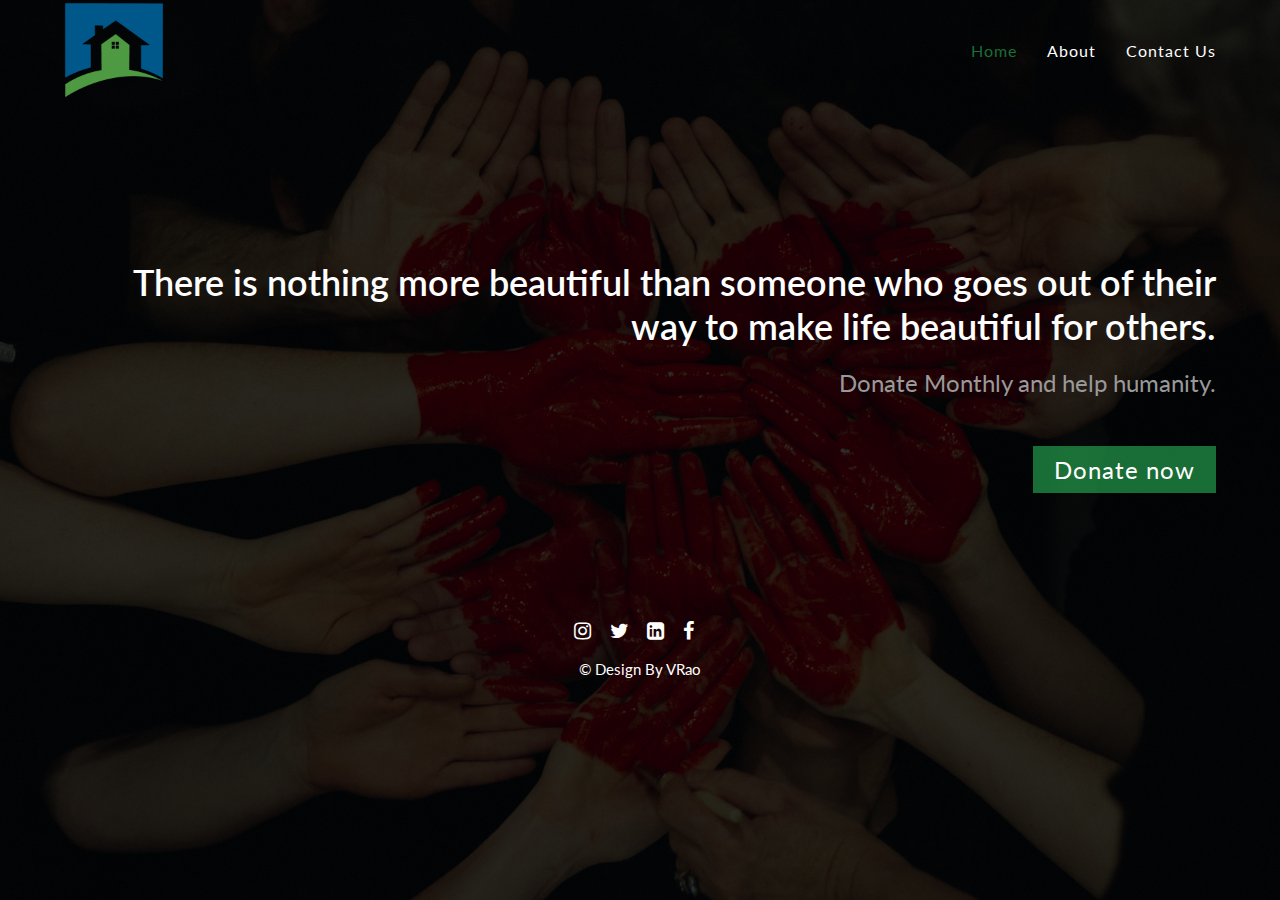
<file: index.html>
<!DOCTYPE html>
<html lang="en">

<head>
    <meta charset="UTF-8">
    <meta name="viewport" content="width=device-width, initial-scale=1.0">
    <title>Habitat for Humanity</title>

    <link rel="stylesheet" href="https://stackpath.bootstrapcdn.com/font-awesome/4.7.0/css/font-awesome.min.css">
    <link href="https://cdn.jsdelivr.net/npm/bootstrap@5.0.1/dist/css/bootstrap.min.css" rel="stylesheet"
        integrity="sha384-+0n0xVW2eSR5OomGNYDnhzAbDsOXxcvSN1TPprVMTNDbiYZCxYbOOl7+AMvyTG2x" crossorigin="anonymous">

    <link rel="stylesheet" href="./css/style.css">
    <link href="img/logo.png" rel="icon">
</head>

<body class="mobile"
    style="width: 100%; height: 75vh; background: linear-gradient(#000000d2, #000000d2), url('img/bg.jpg') fixed center center; background-size: cover; position: relative;">
    <nav>
        <div class="container nav-wrapper">
            <div class="logo">
                <img src="img/logo.png" />
            </div>
            <div class="hamburger">
                <span></span>
                <span></span>
                <span></span>
            </div>
            <ul class="nav-list">
                <li class="active"><a href="#">Home</a></li>
                <li><a href="about.html">About</a></li>
                <li><a href="contact.html">Contact Us</a></li>
            </ul>
        </div>
    </nav>
    <main>
        <section class="header container">
            <div>
                <h1>There is nothing more beautiful than someone who goes out of their way to make life beautiful for others.</h1>
                <h4>Donate Monthly and help humanity.</h4>
                <br />
                <br />
                <div>
                    <a href="https://pages.razorpay.com/pl_HnPfUojJGYWIYv/view" style="text-decoration: none;"
                        class="btn">Donate now</a>
                </div>
            </div>
        </section> 
    </main>
    <br />
    <br />
    <br />
    <br />
    <br />
    <!--Footer-->
    <div class="copyright">
        <div class="container">
            <div style="text-align:center;font-weight: 800;">
                <br />
                <div class="icons">
                    <a href="#" target="_blank">
                        <i class="fa fa-instagram"></i></a> &nbsp;
                    <a href="#" target="_blank">
                        <i class="fa fa-twitter"></i></a> &nbsp;
                    <a href="#" target="_blank">
                        <i class="fa fa-linkedin-square"></i></a> &nbsp;
                    <a href="#" target="_blank">
                        <i class="fa fa-facebook"></i></a> &nbsp;
                </div>
            </div>
            <br />
            <p>
                © Design By VRao
            </p>
        </div>
    </div>

    <script src="./js/script.js"></script>
</body>

</html>
</file>
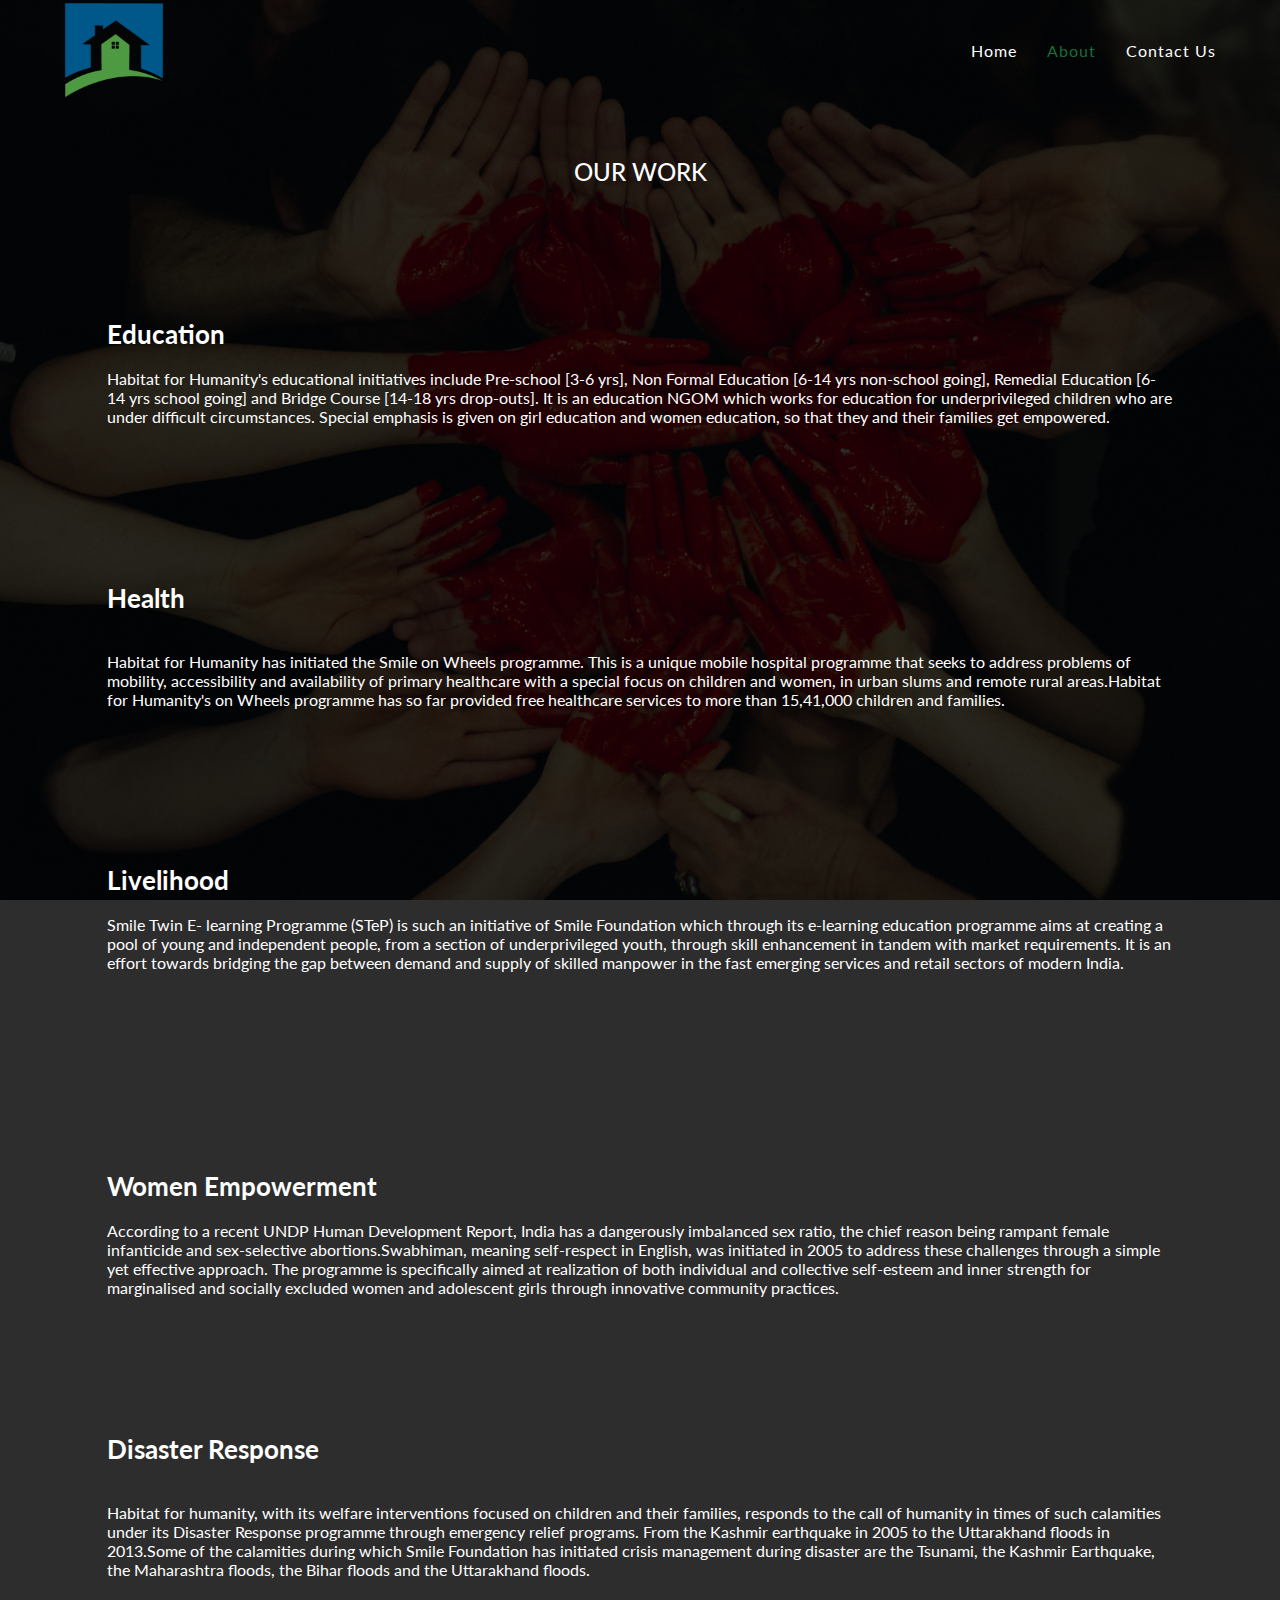
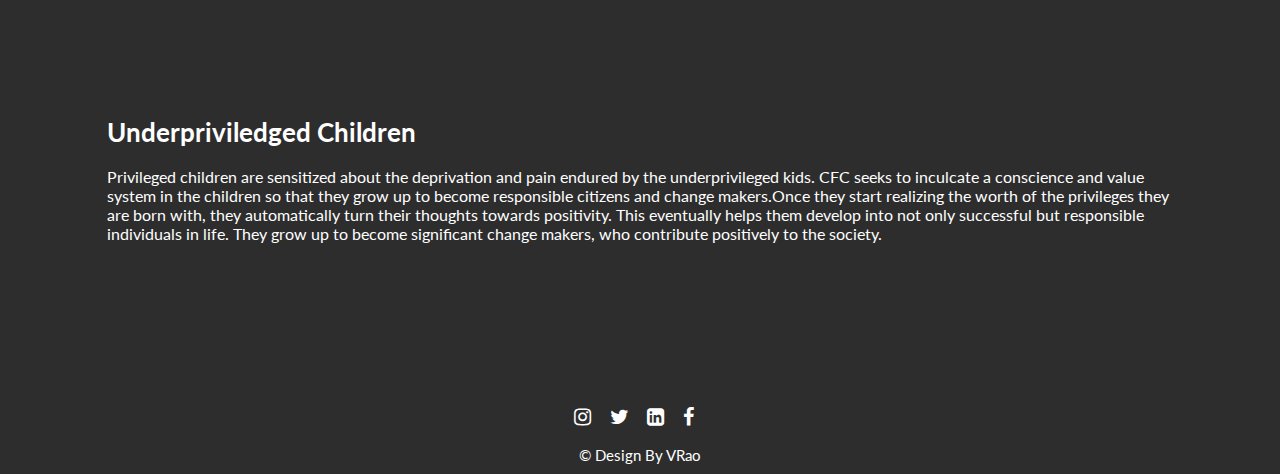
<file: about.html>
<!DOCTYPE html>
<html lang="en">

<head>
    <meta charset="UTF-8">
    <meta name="viewport" content="width=device-width, initial-scale=1.0">
    <title>Habitat for Humanity</title>

    <link rel="stylesheet" href="https://stackpath.bootstrapcdn.com/font-awesome/4.7.0/css/font-awesome.min.css">
    <link href="https://cdn.jsdelivr.net/npm/bootstrap@5.0.1/dist/css/bootstrap.min.css" rel="stylesheet"
        integrity="sha384-+0n0xVW2eSR5OomGNYDnhzAbDsOXxcvSN1TPprVMTNDbiYZCxYbOOl7+AMvyTG2x" crossorigin="anonymous">

    <link rel="stylesheet" href="./css/style.css">
    <link href="img/logo.png" rel="icon">
</head>

<body class="mobile"
    style="width: 100%; height: 75vh; background: linear-gradient(#000000d2, #000000d2), url('img/bg.jpg') fixed center center; background-size: cover; position: relative;">
    <nav>
        <div class="container nav-wrapper">
            <div class="logo">
                <img src="img/logo.png" />
            </div>
            <div class="hamburger">
                <span></span>
                <span></span>
                <span></span>
            </div>
            <ul class="nav-list">
                <li><a href="index.html">Home</a></li>
                <li class="active"><a href="about.html">About</a></li>
                <li><a href="contact.html">Contact Us</a></li>
            </ul>
        </div>
    </nav>
    <br />
    <br />
    <br />
    <main>
        <div>
            <h2 style="font-weight: 500;text-align: center;">OUR WORK</h2>
        </div>
        <br />
        <br />
        <div class="container">
            <div class="row">
                <div class="col-sm-4">
                    <div class="card">
                        <div class="card-body">
                            <h5 class="card-title" style="font-size: 26px;">Education</h5>
                            <br />
                            <p class="card-text">Habitat for Humanity's educational initiatives include Pre-school [3-6
                                yrs], Non Formal Education [6-14 yrs non-school going], Remedial Education [6-14 yrs
                                school going] and Bridge Course [14-18 yrs drop-outs]. It is an education NGOM which
                                works for education for underprivileged children who are under difficult circumstances.
                                Special emphasis is given on girl education and women education, so that they and their
                                families get empowered.
                            </p>
                        </div>
                    </div>
                </div>
                <div class="col-sm-4">
                    <div class="card">
                        <div class="card-body">
                            <h5 class="card-title" style="font-size: 26px;">Health</h5>
                            <br />
                            <br />
                            <p class="card-text">Habitat for Humanity has initiated the Smile on Wheels programme. This
                                is a unique mobile hospital programme that seeks to address problems of mobility,
                                accessibility and availability of primary healthcare with a special focus on children
                                and women, in urban slums and remote rural areas.Habitat for Humanity's on Wheels
                                programme has so far provided free healthcare services to more than 15,41,000 children
                                and families.
                            </p>
                        </div>
                    </div>
                </div>
                <div class="col-sm-4">
                    <div class="card">
                        <div class="card-body">
                            <h5 class="card-title" style="font-size: 26px;">Livelihood</h5>
                            <br />
                            <p class="card-text">Smile Twin E- learning Programme (STeP) is such an initiative of Smile
                                Foundation which through its e-learning education programme aims at creating a pool of
                                young and independent people, from a section of underprivileged youth, through skill
                                enhancement in tandem with market requirements. It is an effort towards bridging the gap
                                between demand and supply of skilled manpower in the fast emerging services and retail
                                sectors of modern India.
                            </p>
                        </div>
                    </div>
                </div>
            </div>
            <br />
            <div class="row">
                <div class="col-sm-4">
                    <div class="card">
                        <div class="card-body">
                            <h5 class="card-title" style="font-size: 26px;">Women Empowerment</h5>
                            <br />
                            <p class="card-text">According to a recent UNDP Human Development Report, India has a
                                dangerously imbalanced sex ratio, the chief reason being rampant female infanticide and
                                sex-selective abortions.Swabhiman, meaning self-respect in English, was initiated in
                                2005 to address these challenges through a simple yet effective approach. The programme
                                is specifically aimed at realization of both individual and collective self-esteem and
                                inner strength for marginalised and socially excluded women and adolescent girls through
                                innovative community practices.
                            </p>
                        </div>
                    </div>
                </div>
                <div class="col-sm-4">
                    <div class="card">
                        <div class="card-body">
                            <h5 class="card-title" style="font-size: 26px;">Disaster Response</h5>
                            <br />
                            <br />
                            <p class="card-text">Habitat for humanity, with its welfare interventions focused on
                                children and their families, responds to the call of humanity in times of such
                                calamities under its Disaster Response programme through emergency relief programs. From
                                the Kashmir earthquake in 2005 to the Uttarakhand floods in 2013.Some of the calamities during
                                which Smile Foundation has initiated crisis management during disaster are the Tsunami,
                                the Kashmir Earthquake, the Maharashtra floods, the Bihar floods and the Uttarakhand
                                floods.
                            </p>
                        </div>
                    </div>
                </div>
                <div class="col-sm-4">
                    <div class="card">
                        <div class="card-body">
                            <h5 class="card-title" style="font-size: 26px;">Underpriviledged Children</h5>
                            <br />
                            <p class="card-text">Privileged children are sensitized about the deprivation and pain
                                endured by the underprivileged kids. CFC seeks to inculcate a conscience and value
                                system in the children so that they grow up to become responsible citizens and change
                                makers.Once they start realizing the worth of the privileges they are born with, they automatically turn their
                                thoughts towards positivity. This eventually helps them
                                develop into not only successful but responsible individuals in life. They grow up to
                                become significant change makers, who contribute positively to the society.
                            </p>
                        </div>
                    </div>
                </div>
            </div>
        </div>
    </main>
    <br />
    <br />
    <!--Footer-->
    <div class="copyright">
        <div class="container">
            <div style="text-align:center;font-weight: 800;">
                <br />
                <div class="icons">
                    <a href="#" target="_blank">
                        <i class="fa fa-instagram"></i></a> &nbsp;
                    <a href="#" target="_blank">
                        <i class="fa fa-twitter"></i></a> &nbsp;
                    <a href="#" target="_blank">
                        <i class="fa fa-linkedin-square"></i></a> &nbsp;
                    <a href="#" target="_blank">
                        <i class="fa fa-facebook"></i></a> &nbsp;
                </div>
            </div>
            <br />
            <p>
                © Design By VRao
            </p>
        </div>
    </div>

    <script src="./js/script.js"></script>
</body>

</html>
</file>
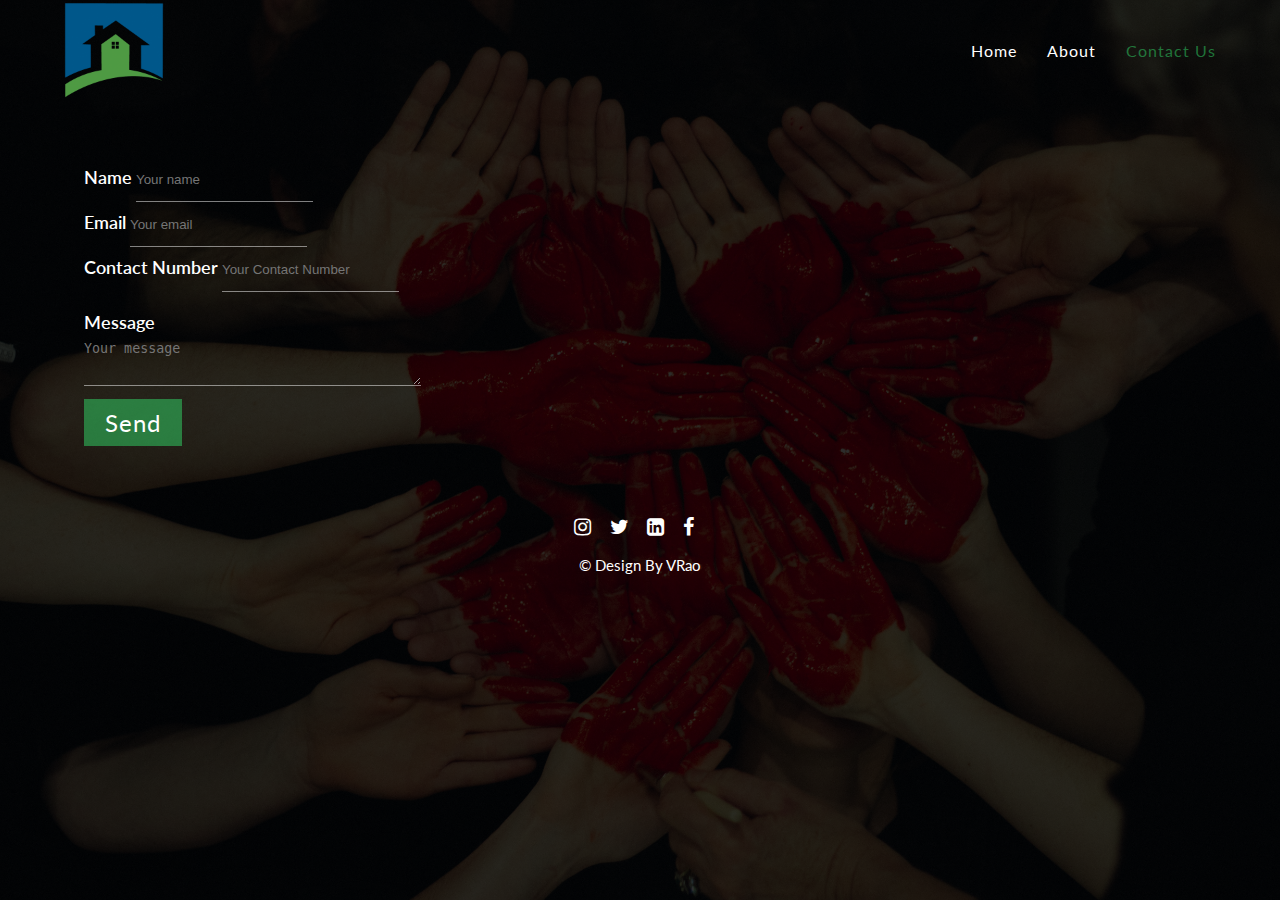
<file: contact.html>
<!DOCTYPE html>
<html lang="en">

<head>
    <meta charset="UTF-8">
    <meta name="viewport" content="width=device-width, initial-scale=1.0">
    <title>Habitat for Humanity</title>

    <link rel="stylesheet" href="https://stackpath.bootstrapcdn.com/font-awesome/4.7.0/css/font-awesome.min.css">
    <link href="https://cdn.jsdelivr.net/npm/bootstrap@5.0.1/dist/css/bootstrap.min.css" rel="stylesheet"
        integrity="sha384-+0n0xVW2eSR5OomGNYDnhzAbDsOXxcvSN1TPprVMTNDbiYZCxYbOOl7+AMvyTG2x" crossorigin="anonymous">

    <link rel="stylesheet" href="./css/style.css">
    <link href="img/logo.png" rel="icon">
</head>

<body class="mobile"
    style="width: 100%; height: 75vh; background: linear-gradient(#000000d2, #000000d2), url('img/bg.jpg') fixed center center; background-size: cover; position: relative;">
    <nav>
        <div class="container nav-wrapper">
            <div class="logo">
                <img src="img/logo.png" />
            </div>
            <div class="hamburger">
                <span></span>
                <span></span>
                <span></span>
            </div>
            <ul class="nav-list">
                <li><a href="index.html">Home</a></li>
                <li><a href="about.html">About</a></li>
                <li class="active"><a href="contact.html">Contact Us</a></li>
            </ul>
        </div>
    </nav>
    <br />
    <br />
    <br />
    <main>
        <div class="container">
            <div class="row align-items-stretch no-gutters contact-wrap">
                <div class="col-md-12">
                    <div class="form h-100">
                        <form class="mb-5" method="post" id="contactForm" name="contactForm">
                            <div class="row">
                                <div class="col-md-12 form-group mb-5">
                                    <label for="" class="col-form-label">Name </label>
                                    <input type="text" class="form-control" name="name" id="name"
                                        placeholder="Your name">
                                </div>
                            </div>
                            <div class="row">
                                <div class="col-md-12 form-group mb-5">
                                    <label for="" class="col-form-label">Email </label>
                                    <input type="text" class="form-control" name="email" id="email"
                                        placeholder="Your email">
                                </div>
                                <div class="row">
                                    <div class="col-md-12 form-group mb-5">
                                        <label for="" class="col-form-label">Contact Number </label>
                                        <input type="text" class="form-control" name="email" id="Number"
                                            placeholder="Your Contact Number">
                                    </div>
                            </div>
                            <br>
                            <div class="row">
                                <div class="col-md-12 form-group mb-5">
                                    <label for="message" class="col-form-label message">Message </label>
                                    <br>
                                    <textarea class="form-control" name="message" id="message" cols="40" rows="5"
                                        placeholder="Your message"></textarea>
                                </div>
                            </div>
                            <br>
                            <div class="row">
                                <div class="col-md-12 form-group">
                                    <a href="" style="text-decoration: none;color: white;" class="btn">Send</a>
                                </div>
                            </div>
                        </form>
                    </div>
                </div>
            </div>
    </main>
    <br />
    <br />
    <!--Footer-->
    <div class="copyright">
        <div class="container">
            <div style="text-align:center;font-weight: 800;">
                <br />
                <div class="icons">
                    <a href="#" target="_blank">
                        <i class="fa fa-instagram"></i></a> &nbsp;
                    <a href="#" target="_blank">
                        <i class="fa fa-twitter"></i></a> &nbsp;
                    <a href="#" target="_blank">
                        <i class="fa fa-linkedin-square"></i></a> &nbsp;
                    <a href="#" target="_blank">
                        <i class="fa fa-facebook"></i></a> &nbsp;
                </div>
            </div>
            <br />
            <p>
                © Design By VRao
            </p>
        </div>
    </div>

    <script src="./js/script.js"></script>
</body>

</html>
</file>
<file: css/style.css>
@import url("https://fonts.googleapis.com/css2?family=Lato:wght@300;400;900&display=swap");

* {
  padding: 0;
  margin: 0;
  box-sizing: border-box;
}

body {
  font-family: "Lato", sans-serif;
  background: #000000;
  color: #fff;
}

.container {
  width: 1152px;
  max-width: 90%;
  margin: 0 auto;
  
}

/****Navbar*****/
.nav-wrapper {
  display: flex;
  align-items: center;
  justify-content: space-between;
}

.logo {
  display: flex;
  align-items: center;
}

.logo img {
  height: 100px;
  margin-right: 10px;
}

.nav-wrapper ul.nav-list {
  list-style-type: none;
  display: flex;
  align-items: center;
}

.nav-wrapper ul.nav-list li {
  margin-left: 30px;
  padding: 20px 0;
  position: relative;
}

.nav-wrapper ul.nav-list li a {
  color: #fff;
  text-decoration: none;
  letter-spacing: 1px;
  transition: all 0.5s ease-in-out;
}

.nav-wrapper ul.nav-list li a:hover,
.nav-wrapper ul.nav-list li.active a {
  color: #33e66f78;
}

/****Button****/
.btn {
  background: #33e66f78;
  color: #fff;
  outline: none;
  border: none;
  padding: 8px 20px;
  font-size: 24px;
  cursor: pointer;
  letter-spacing: 1px;
  border: 1px solid transparent;
  transition: all 0.7s ease-in-out;
}

.btn:hover {
  background: transparent;
  border-color: #fff;
  color: #fff;
}

.header {
  display: flex;
  align-items: Right;
  justify-content: Right;
  text-align: Right;
  margin-top: 160px;
}

.header h1 {
  font-size: 36px;
  font-weight: 550;
  margin-bottom: 20px;
}

.header h4 {
  font-size: 24px;
  font-weight: 400;
  color: #999;
  margin-bottom: 20px;
}

.hamburger {
  display: none;
}

.mobile .hamburger {
  display: flex;
  flex-direction: column;
  padding: 20px 0;
  cursor: pointer;
}

.mobile .hamburger span {
  background: #fff;
  width: 28px;
  height: 2px;
  margin-bottom: 8px;
}

.mobile ul.nav-list {
  background: #000000;
  position: fixed;
  left: 0;
  top: 0;
  width: 100%;
  height: 100%;
  display: flex;
  flex-direction: column;
  padding-top: 80px;
  opacity: 0;
  pointer-events: none;
  transition: all 0.3s ease-in-out;
}

.hamburger {
  z-index: 9999;
}

.mobile ul.nav-list.open {
  opacity: 1;
  pointer-events: auto;
}

.mobile .hamburger span {
  transform-origin: left;
  transition: all 0.3s ease-in-out;
}

.mobile ul.nav-list li a {
  font-size: 20px;
}

.mobile ul.nav-list li {
  text-align: center;
  margin-top: 12px;
  margin-left: -24px;
}
/* Carousal */
.carousel-item{
  height: 700px;
  width: 700px;
}
/******Footer******/
.copyright .icons a:hover {
  color: #33e66f78;
  background: none;
  text-decoration: none;
}
.copyright .icons a {
  text-decoration: none;
  display: inline-block;
  justify-content: center;
  align-items: center;
  width: 8px;
  height: 8px;
  font-size: 8px;
  font-size: 20px;
  color: #fff;
  text-align: center;
  line-height: 35px;
  padding: 0.4%;
  margin-right: 15px;
  margin-bottom: 1px;
}
@media (max-width: 767px) {
  .footer h2:first-child {
    margin-top: 10%;
  }
  .footer .icons {
    margin-bottom: 15%;
  }
  .footer h4,
  .footer .mid-btm,
  .footer .contact p {
    text-align: left;
  }
  .footer .mid-btm {
    margin-bottom: 10%;
  }
  .footer .contact {
    padding-left: 0%;
    margin-bottom: 5%;
  }
}
.copyright {
  background: rgba(255, 255, 255, 0);
  padding: 10px 0;
  text-align: center;
  bottom: 0;
}
.copyright p {
  font-size: 15px;
  color: #fff;
}

/****Contact Form****/
.form-control {
  border: none;
  border-bottom: 1px solid rgba(255, 255, 255, 0.493);
  padding-left: 0;
  padding-right: 0;
  border-radius: 0;
  background: none;
}
.form-group {
  padding-right: 35px;
}
.form-control:active,
.form-control:focus {
  outline: none;
  box-shadow: none;
  color: azure;
  border-color: rgb(255, 255, 255);
}
.col-form-label {
  color: rgb(255, 255, 255);
  font-size: 20px;
}

.form-control {
  height: 45px;
}
.contact-wrap .col-form-label {
  font-size: 18px;
  font-weight: 600;
  color: #ffffff;
  margin: 0 0 8px 0;
  display: inline-block;
  padding: 0;
}

.contact-wrap .form,
.contact-wrap .map {
  padding-left: 20px;
}

.contact-wrap .form {
  background: rgba(255, 255, 255, 0);
}

/******Cards*******/
.row .card {
  background-color: #00000000;
  border-color: #fff;
  padding: 8px 20px;
  margin: 2%; 
  /* text-align: center; */
  min-height: 250px;
  display: flex; 
  /* justify-content: center; */
  align-items: center;
}
.row .card:hover {
  transition: 1.5s;
  background-color: #ffffff78;
  border-color: #fff;
  color: #000000;
}
@media (max-width: 860px) {
  .row .card {
    z-index: -1;
  }
}
</file>
